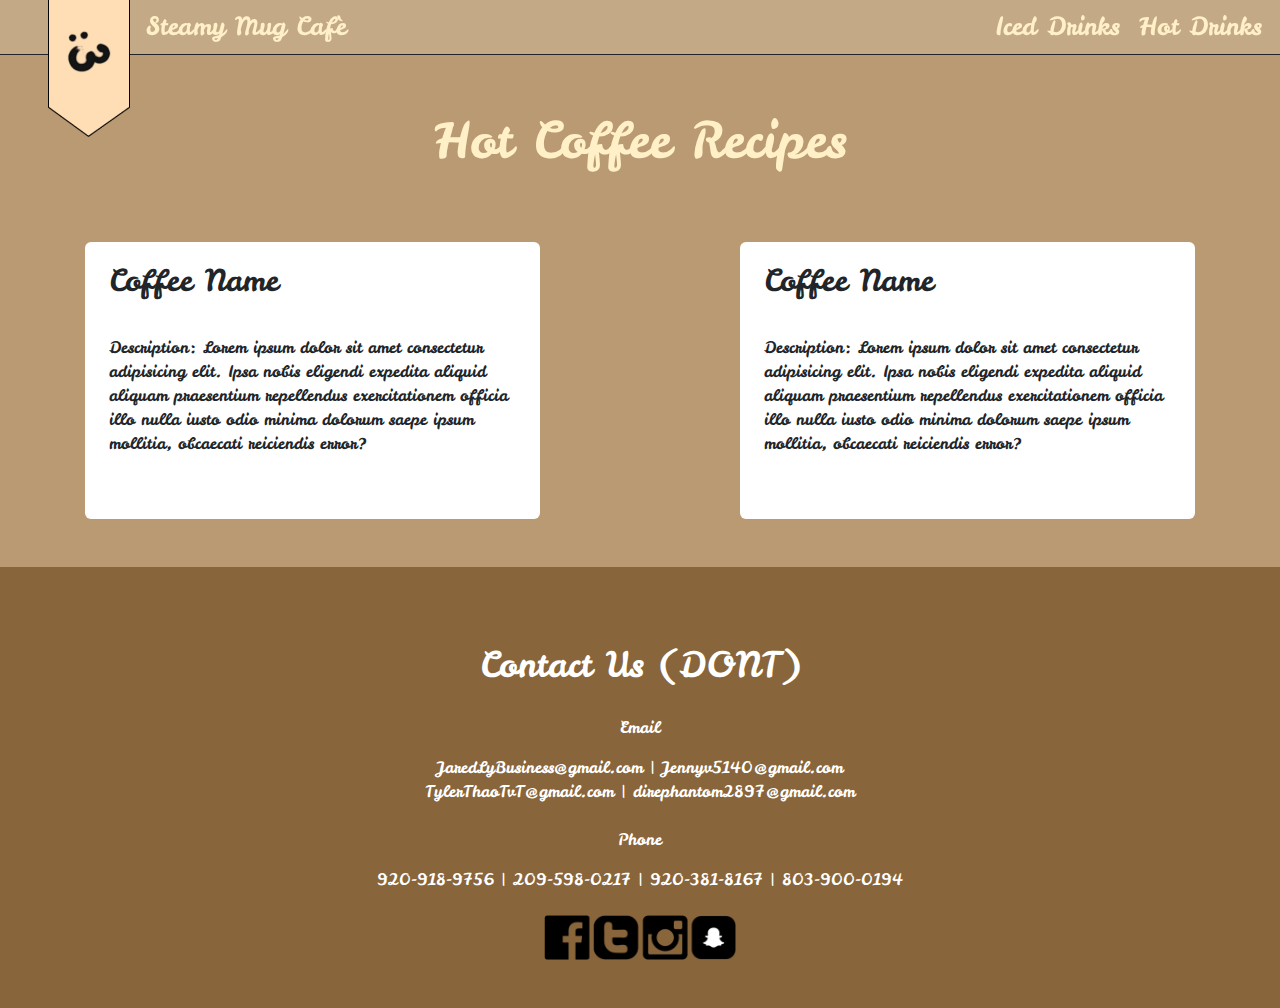
<file: pages/hot.html>
<!DOCTYPE html>
<html lang="en">

<head>
    <meta charset="utf-8" />
    <meta name="viewport" content="width=device-width, initial-scale=1" />
    <title>Steamy Mug Cafè</title>
    <link href="https://cdn.jsdelivr.net/npm/bootstrap@5.3.3/dist/css/bootstrap.min.css" rel="stylesheet"
        integrity="sha384-QWTKZyjpPEjISv5WaRU9OFeRpok6YctnYmDr5pNlyT2bRjXh0JMhjY6hW+ALEwIH" crossorigin="anonymous" />
    <link rel="stylesheet" href="/styles/style.css" />
    <link rel="icon" href="../assets/smclogo2.png" />
</head>

<body class="bgColor">

    <div class="row navcolor border border-dark border-top-0 border-start-0 border-end-0 gx-0 sticky">

        <div class="col-6">
            <div class="row position-absolute gx-0">
                <img src="../assets/SMCBanner.png" width="130px" class="annoyingbanner px-0 ps-5" alt="">
                <div class="col">
                    <a href="../index.html" class="nolink">
                        <p class="twntf text ps-2 m-0 py-2 ps-3">
                            Steamy Mug Cafè
                        </p>
                    </a>
                </div>

            </div>
        </div>

        <div class="col-6 text-end">
            <div class="row gx-0">

                <div class="col">
                    <a href="../pages/iced.html" class="nolink">
                        <p class="twntf text m-0 py-2">
                            Iced Drinks
                        </p>
                    </a>
                </div>

                <div class="col-3 text-center">
                    <a href="../pages/hot.html" class="nolink">
                        <p class="twntf text m-0 py-2">
                            Hot Drinks
                        </p>
                    </a>
                </div>

            </div>
        </div>
    </div>

    <div class="row text-center py-5 gx-0">
        <p class="col-12 fd text">
            Hot Coffee Recipes
        </p>
        <div id="coffeeDiv" class="row gx-0 pt-5">
            <div class="col coffeeBg coffee1Margin rounded-2">
                <p class="text-start py-3 px-4 thir">
                    Coffee Name
                </p>
                <p class="text-start px-4 font pb-5">
                    Description: Lorem ipsum dolor sit amet consectetur adipisicing elit. Ipsa nobis eligendi expedita aliquid aliquam praesentium repellendus exercitationem officia illo nulla iusto odio minima dolorum saepe ipsum mollitia, obcaecati reiciendis error?
                </p>
            </div>
            <div class="col coffeeBg coffee2Margin rounded-2">
                <p class="text-start py-3 px-4 thir">
                    Coffee Name
                </p>
                <p class="text-start px-4 font pb-5">
                    Description: Lorem ipsum dolor sit amet consectetur adipisicing elit. Ipsa nobis eligendi expedita aliquid aliquam praesentium repellendus exercitationem officia illo nulla iusto odio minima dolorum saepe ipsum mollitia, obcaecati reiciendis error?
                </p>
            </div>
        </div>
    </div>

    <div class="row footcolor white text-center pt-5 gx-0">
        <div class="col-12 tf py-4">
            Contact Us (DONT)
        </div>
        <div class="col-12 white pb-2">
            <p>
                Email
            </p>
            <p>
                JaredLyBusiness@gmail.com | Jennyv5140@gmail.com
                <br>
                TylerThaoTvT@gmail.com | direphantom2897@gmail.com
            </p>
        </div>
        <div class="col-12 white pb-2">
            <p>
                Phone
            </p>
            <p>
                920-918-9756 | 209-598-0217 | 920-381-8167 | 803-900-0194
            </p>
        </div>
        <div class="col-12 pb-5">
            <img src="../assets/smcfooterimg.png" width="15%" alt="">
        </div>
    </div>

    <script src="https://cdn.jsdelivr.net/npm/bootstrap@5.3.3/dist/js/bootstrap.bundle.min.js"
        integrity="sha384-YvpcrYf0tY3lHB60NNkmXc5s9fDVZLESaAA55NDzOxhy9GkcIdslK1eN7N6jIeHz"
        crossorigin="anonymous"></script>
        <script src="../apps/app.js"></script>
</body>

</html>
</file>
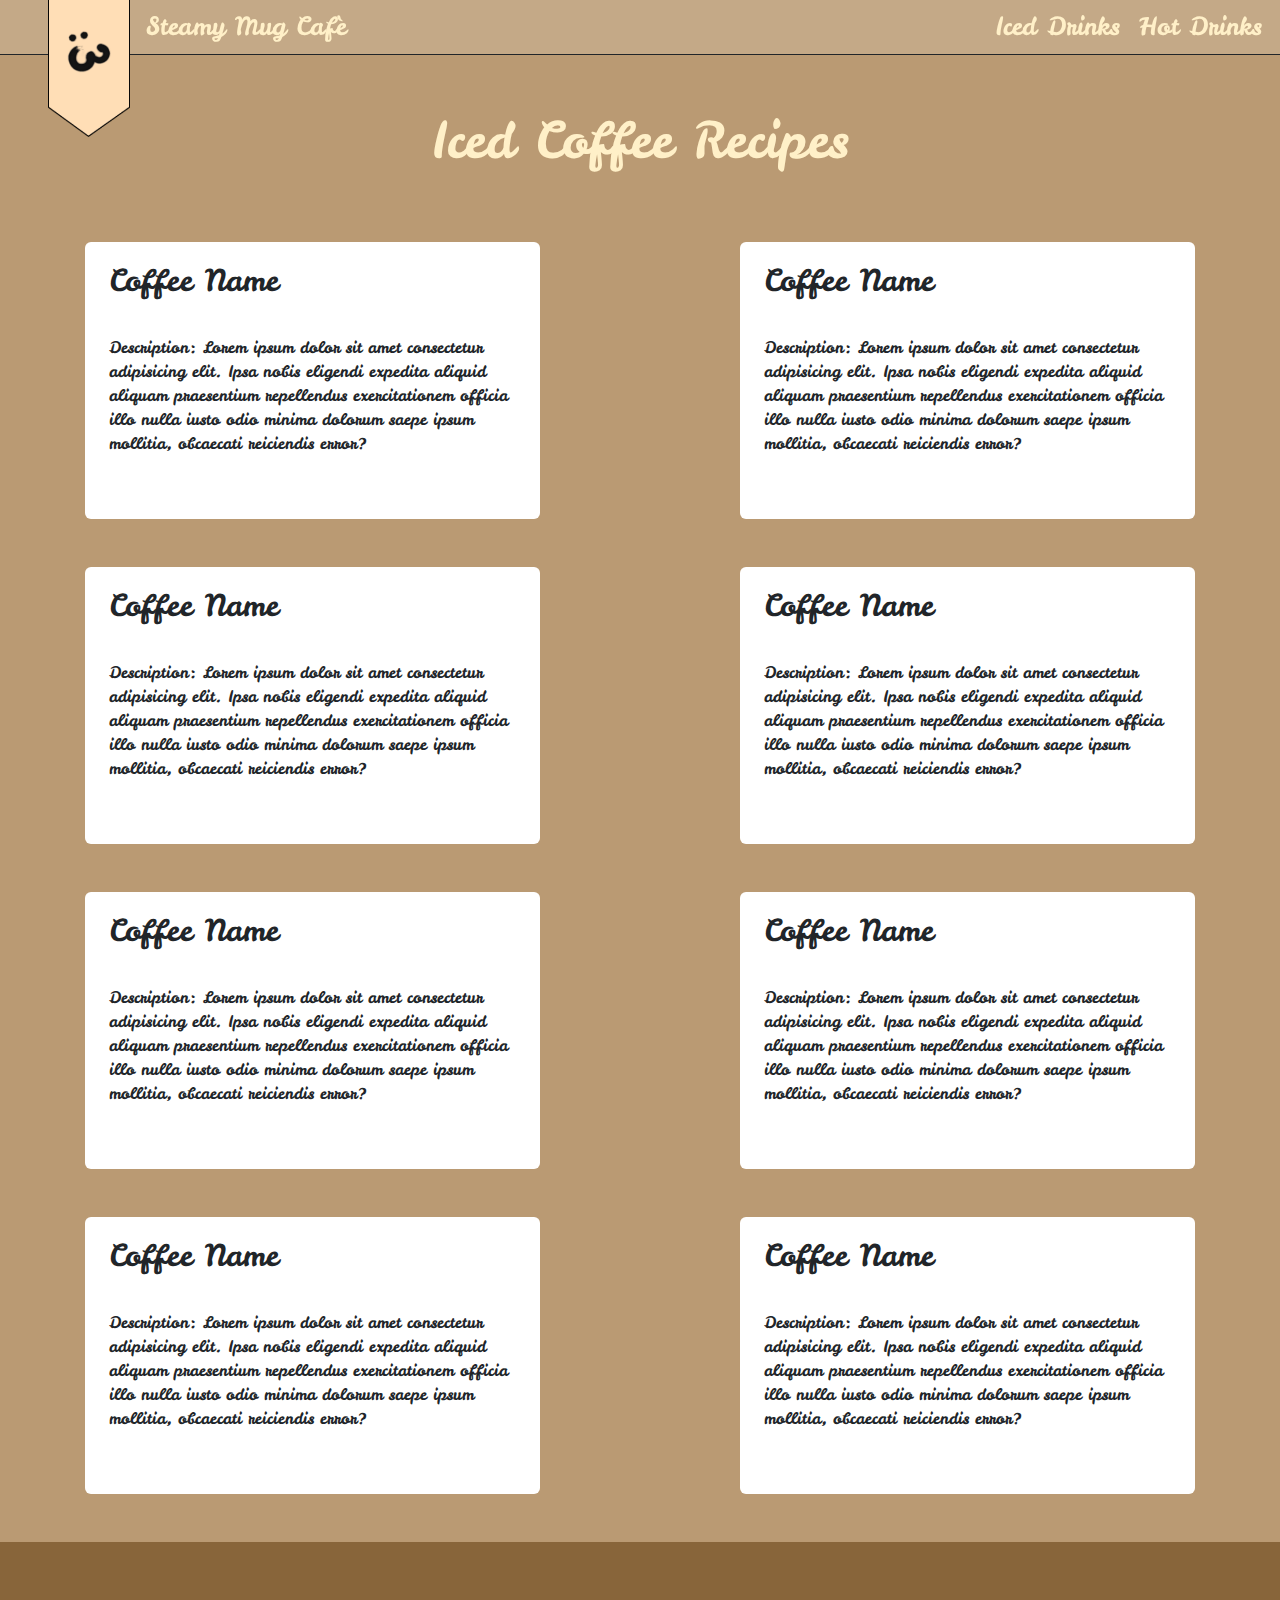
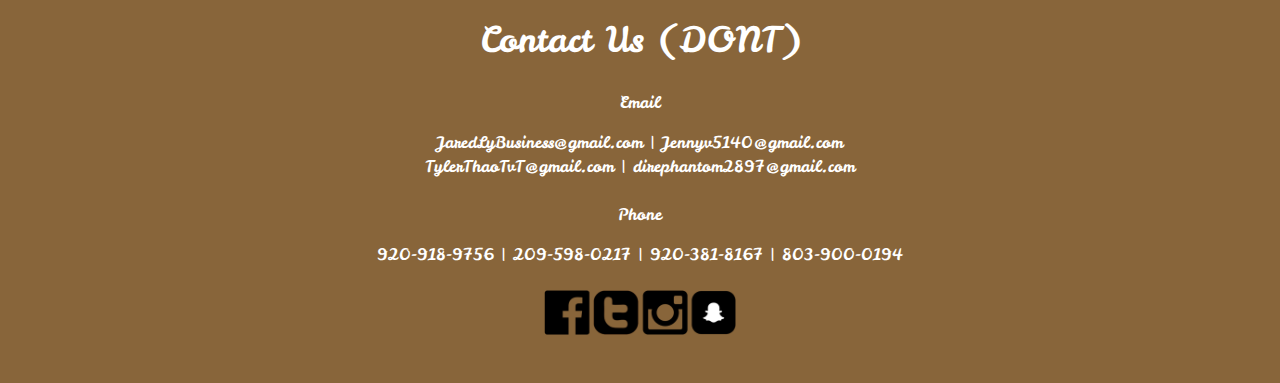
<file: pages/iced.html>
<!DOCTYPE html>
<html lang="en">

<head>
    <meta charset="utf-8" />
    <meta name="viewport" content="width=device-width, initial-scale=1" />
    <title>Steamy Mug Cafè</title>
    <link href="https://cdn.jsdelivr.net/npm/bootstrap@5.3.3/dist/css/bootstrap.min.css" rel="stylesheet"
        integrity="sha384-QWTKZyjpPEjISv5WaRU9OFeRpok6YctnYmDr5pNlyT2bRjXh0JMhjY6hW+ALEwIH" crossorigin="anonymous" />
    <link rel="stylesheet" href="/styles/style.css" />
    <link rel="icon" href="../assets/smclogo2.png" />
</head>

<body class="bgColor">

    <div class="row navcolor border border-dark border-top-0 border-start-0 border-end-0 gx-0 sticky">

        <div class="col-6">
            <div class="row position-absolute gx-0">
                <img src="../assets/SMCBanner.png" width="130px" class="annoyingbanner px-0 ps-5" alt="">
                <div class="col">
                    <a href="../index.html" class="nolink">
                        <p class="twntf text ps-2 m-0 py-2 ps-3">
                            Steamy Mug Cafè
                        </p>
                    </a>
                </div>

            </div>
        </div>

        <div class="col-6 text-end">
            <div class="row gx-0">

                <div class="col">
                    <a href="../pages/iced.html" class="nolink">
                        <p class="twntf text m-0 py-2">
                            Iced Drinks
                        </p>
                    </a>
                </div>

                <div class="col-3 text-center">
                    <a href="../pages/hot.html" class="nolink">
                        <p class="twntf text m-0 py-2">
                            Hot Drinks
                        </p>
                    </a>
                </div>

            </div>
        </div>
    </div>

    <div class="row text-center py-5 gx-0">
        <p class="col-12 fd text">
            Iced Coffee Recipes
        </p>
        <div id="coffeeDiv" class="row gx-0 pt-5">
            <div class="col coffeeBg coffee1Margin rounded-2">
                <p class="text-start py-3 px-4 thir">
                    Coffee Name
                </p>
                <p class="text-start px-4 font pb-5">
                    Description: Lorem ipsum dolor sit amet consectetur adipisicing elit. Ipsa nobis eligendi expedita aliquid aliquam praesentium repellendus exercitationem officia illo nulla iusto odio minima dolorum saepe ipsum mollitia, obcaecati reiciendis error?
                </p>
            </div>
            <div class="col coffeeBg coffee2Margin rounded-2">
                <p class="text-start py-3 px-4 thir">
                    Coffee Name
                </p>
                <p class="text-start px-4 font pb-5">
                    Description: Lorem ipsum dolor sit amet consectetur adipisicing elit. Ipsa nobis eligendi expedita aliquid aliquam praesentium repellendus exercitationem officia illo nulla iusto odio minima dolorum saepe ipsum mollitia, obcaecati reiciendis error?
                </p>
            </div>
        </div>
        <div id="coffeeDiv" class="row gx-0 pt-5">
            <div class="col coffeeBg coffee1Margin rounded-2">
                <p class="text-start py-3 px-4 thir">
                    Coffee Name
                </p>
                <p class="text-start px-4 font pb-5">
                    Description: Lorem ipsum dolor sit amet consectetur adipisicing elit. Ipsa nobis eligendi expedita aliquid aliquam praesentium repellendus exercitationem officia illo nulla iusto odio minima dolorum saepe ipsum mollitia, obcaecati reiciendis error?
                </p>
            </div>
            <div class="col coffeeBg coffee2Margin rounded-2">
                <p class="text-start py-3 px-4 thir">
                    Coffee Name
                </p>
                <p class="text-start px-4 font pb-5">
                    Description: Lorem ipsum dolor sit amet consectetur adipisicing elit. Ipsa nobis eligendi expedita aliquid aliquam praesentium repellendus exercitationem officia illo nulla iusto odio minima dolorum saepe ipsum mollitia, obcaecati reiciendis error?
                </p>
            </div>
        </div>
        <div id="coffeeDiv" class="row gx-0 pt-5">
            <div class="col coffeeBg coffee1Margin rounded-2">
                <p class="text-start py-3 px-4 thir">
                    Coffee Name
                </p>
                <p class="text-start px-4 font pb-5">
                    Description: Lorem ipsum dolor sit amet consectetur adipisicing elit. Ipsa nobis eligendi expedita aliquid aliquam praesentium repellendus exercitationem officia illo nulla iusto odio minima dolorum saepe ipsum mollitia, obcaecati reiciendis error?
                </p>
            </div>
            <div class="col coffeeBg coffee2Margin rounded-2">
                <p class="text-start py-3 px-4 thir">
                    Coffee Name
                </p>
                <p class="text-start px-4 font pb-5">
                    Description: Lorem ipsum dolor sit amet consectetur adipisicing elit. Ipsa nobis eligendi expedita aliquid aliquam praesentium repellendus exercitationem officia illo nulla iusto odio minima dolorum saepe ipsum mollitia, obcaecati reiciendis error?
                </p>
            </div>
        </div>
        <div id="coffeeDiv" class="row gx-0 pt-5">
            <div class="col coffeeBg coffee1Margin rounded-2">
                <p class="text-start py-3 px-4 thir">
                    Coffee Name
                </p>
                <p class="text-start px-4 font pb-5">
                    Description: Lorem ipsum dolor sit amet consectetur adipisicing elit. Ipsa nobis eligendi expedita aliquid aliquam praesentium repellendus exercitationem officia illo nulla iusto odio minima dolorum saepe ipsum mollitia, obcaecati reiciendis error?
                </p>
            </div>
            <div class="col coffeeBg coffee2Margin rounded-2">
                <p class="text-start py-3 px-4 thir">
                    Coffee Name
                </p>
                <p class="text-start px-4 font pb-5">
                    Description: Lorem ipsum dolor sit amet consectetur adipisicing elit. Ipsa nobis eligendi expedita aliquid aliquam praesentium repellendus exercitationem officia illo nulla iusto odio minima dolorum saepe ipsum mollitia, obcaecati reiciendis error?
                </p>
            </div>
        </div>
    </div>

    <div class="row footcolor white text-center pt-5 gx-0">
        <div class="col-12 tf py-4">
            Contact Us (DONT)
        </div>
        <div class="col-12 white pb-2">
            <p>
                Email
            </p>
            <p>
                JaredLyBusiness@gmail.com | Jennyv5140@gmail.com
                <br>
                TylerThaoTvT@gmail.com | direphantom2897@gmail.com
            </p>
        </div>
        <div class="col-12 white pb-2">
            <p>
                Phone
            </p>
            <p>
                920-918-9756 | 209-598-0217 | 920-381-8167 | 803-900-0194
            </p>
        </div>
        <div class="col-12 pb-5">
            <img src="../assets/smcfooterimg.png" width="15%" alt="">
        </div>
    </div>

    <script src="https://cdn.jsdelivr.net/npm/bootstrap@5.3.3/dist/js/bootstrap.bundle.min.js"
        integrity="sha384-YvpcrYf0tY3lHB60NNkmXc5s9fDVZLESaAA55NDzOxhy9GkcIdslK1eN7N6jIeHz"
        crossorigin="anonymous"></script>
        <script src="../apps/app.js"></script>
</body>

</html>
</file>
<file: styles/style.css>
/* 
Colors -

SteamyMugColor
#FFF0C8

BgColor
#BA9A73

FooterColor
#88653A

 */

@font-face {
    font-family: Leck;
    src: url(/fonts/Leckerli_One/LeckerliOne-Regular.ttf);
}

.font{
    font-family: Leck;
}

.bgColor {
    background-color: #BA9A73;
}

.navcolor {
    background-color: rgba(255, 255, 255, .15);
    z-index: -1;
}

.footcolor {
    background-color: #88653A;
}

.text {
    color: #fff0c8;
    font-family: Leck;
}

.twntf {
    font-size: 25px;
    font-family: Leck;
}

.tf {
    font-size: 35px;
    font-family: Leck;
}

.white {
    color: white;
    font-family: Leck;
}

.heroimg {
    background-image: url(/assets/smcherobg.png);
    height: 54vh;
    background-repeat: no-repeat;
}

.fourtf {
    font-size: 45px;
    font-family: Leck;
    color: white;
}

.herotxt {
    font-size: 100px;
    color: #FFF0C8;
    font-family: Leck;
    text-shadow: 2px 4px 4px rgba(0, 0, 0, 0.6);
}

.latte {
    height: 40vh;
}

.hotcold {
    width: 350px;
    height: 350px;
    font-family: Leck;
    font-size: 35px;
}

.temptxt {
    padding-bottom: 225px;
}

.sticky {
    position: -webkit-sticky;
    position: sticky;
    top: 0;
    z-index: 1000;
}

.annoyingbanner {
    position: relative;
    width: 130px;
}

.boxshadow {
    box-shadow: 2px 4px 4px rgba(0, 0, 0, 0.6);
    background-color: rgba(255, 255, 255, .5);
}

.nolink {
    text-decoration: none;
}

.fd {
    font-size: 50px;
}

.hotbtnhover:hover {
    animation: hot 2s linear alternate infinite;
}

@keyframes hot {
    0% { border-color: red; }
    50% { border-color: orange; }
    100% { border-color: yellow; }
}

.coldbtnhover:hover {
    animation: cold 2s linear alternate infinite;
}

@keyframes cold {
    0% { border-color: blue; }
    50% { border-color: skyblue; }
    100% { border-color: azure }
}

.coffeeBg{
    background-color: white;
}

.coffee1Margin{
    margin-left: 85px;
    margin-right: 100px;
}

.coffee2Margin{
    margin-left: 100px;
    margin-right: 85px;
}

.thir{
    font-size: 30px;
    font-family: Leck;
}

.twenty{
    font-size: 20px;
    font-family: Leck;
}
</file>
